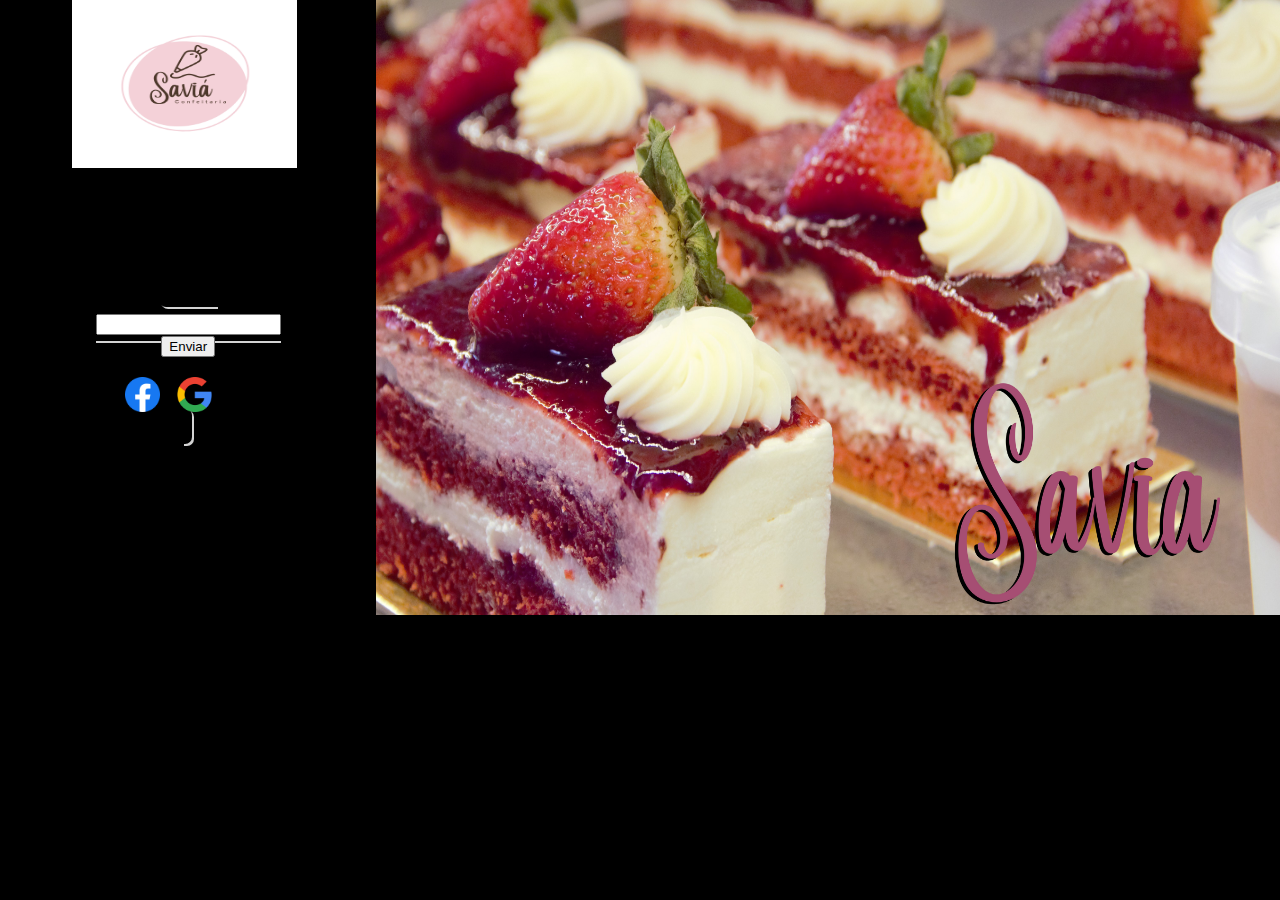
<file: index.html>
<?php
    session_star()
?>
<!DOCTYPE html>
<html lang="en">
<head>
    <meta charset="UTF-8">
    <meta http-equiv="X-UA-Compatible" content="IE=edge">
    <meta name="viewport" content="width=device-width, initial-scale=1.0">
    <title>Document</title>
    <link rel="stylesheet" href="style.css">
</head>
<body>
    <div class="container">

        <section class="wallpaper">
            <img src="imagemfundo.png" alt="">
        </section>

        <div class="login__logo">
            <img src="logo.png" alt="">
            <h2>Fazer Login</h2>
        </div>
        <div class="fazerlogin">
        <form action="" method="POST" action="autenticacao.php" class="enviardados">
                    <label class="input" id="password" for = "login">Nome:<br/>
                    <input class="inputsenha" id="username" type = "text" name="login"><br/>
                <center><input id="botao" type = "submit" value = "Enviar"></center>
        </form>
        <div class="redessociais">
            <img src="facebooklogo.png" alt="">
            <img src="googlelogo.png" alt="">
            <img src="applelogo.png" alt="">
        </div>
        </div>

    </div>        
</body>
</html>
</file>
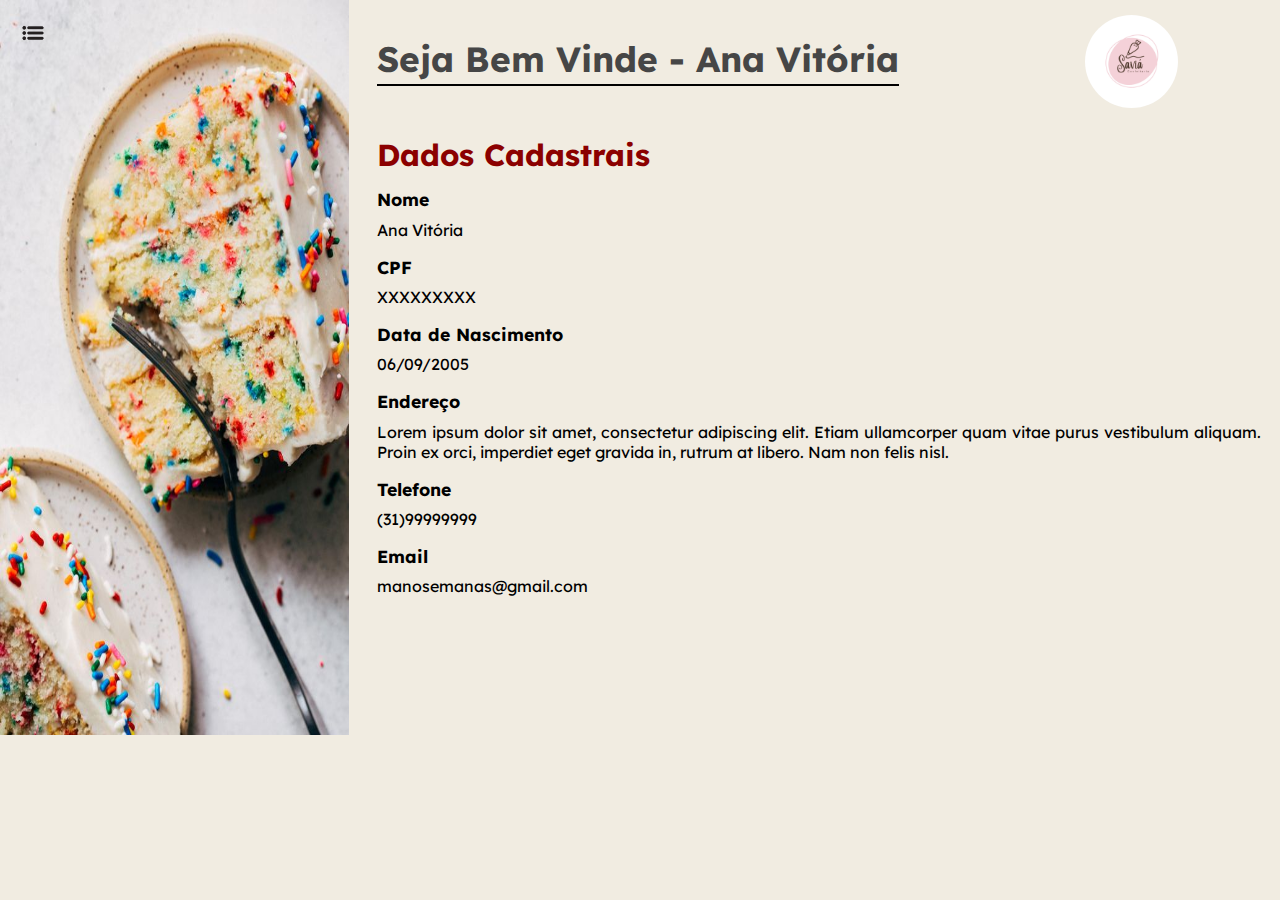
<file: ana.html>
<!DOCTYPE html>
<html lang="en">
<head>
    <meta charset="UTF-8">
    <meta http-equiv="X-UA-Compatible" content="IE=edge">
    <meta name="viewport" content="width=device-width, initial-scale=1.0">
    <title>Pagina 1 - Ana</title>
    <link rel="stylesheet" href="style2.css">
    <link rel="stylesheet" href="style4.css">
    <section id="menu-retratil">
        <input type="checkbox" id="check">
        <label id="icone" for="check"><img src="icone.png"></label>
        <div class="barra">
            <div id="nav">
                <a href="index.html"><div class="link">Login</div></a>
                <a href="ana.html"><div class="link">Dados Cadastrados</div></a>
                <a href="ana2.html"><div class="link">Doces Favoritos</div></a>
            </div>
        </div>
    </section>
</head>
<body>
    <div class="container">
        <div class="wallpaper">
            <img src="wallpaper-entrada.jpg" alt="">
        </div>
        <div class="conteudo">
            <div class="cabecalho">
            <h1 class="title">Seja Bem Vinde - Ana Vitória </h1>
            <img src="logo.png" alt="">
            </div>
            <h2 id="title_dadoscadastraias">Dados Cadastrais</h2>
            <h2>Nome</h2>
            <p>Ana Vitória</p>
            <h2>CPF</h2>
            <p>XXXXXXXXX</p>
            <h2>Data de Nascimento</h2>
            <p>06/09/2005</p>
            <h2>Endereço</h2>
            <p>Lorem ipsum dolor sit amet, consectetur adipiscing elit. Etiam ullamcorper quam vitae purus vestibulum aliquam. Proin ex orci, imperdiet eget gravida in, rutrum at libero. Nam non felis nisl. </p>
            <h2>Telefone</h2>
            <p>(31)99999999</p>
            <h2>Email</h2>
            <p>manosemanas@gmail.com</p>
        </div>
      </div>
</body>
</html>
</file>
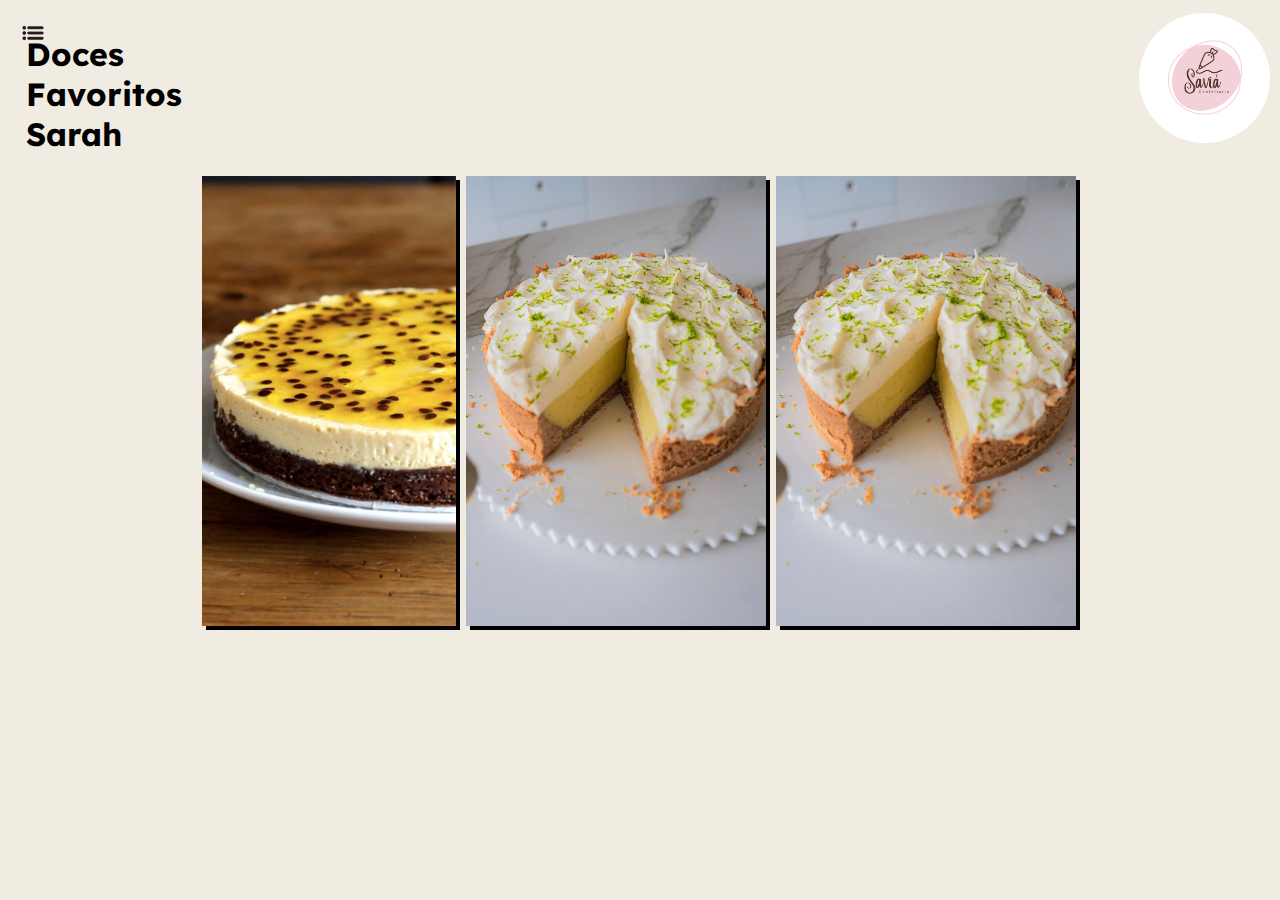
<file: ana2.html>
<!DOCTYPE html>
<html lang="en">
<head>
    <meta charset="UTF-8">
    <meta http-equiv="X-UA-Compatible" content="IE=edge">
    <meta name="viewport" content="width=device-width, initial-scale=1.0">
    <title>Pagina 2 - Ana</title>
    <link rel="stylesheet" href="style3.css">
    <link rel="stylesheet" href="style4.css">
</head>
<body>

    <section id="menu-retratil">
        <input type="checkbox" id="check">
        <label id="icone" for="check"><img src="icone.png"></label>
        <div class="barra">
            <div id="nav">
                <a href="index.html"><div class="link">Login</div></a>
                <a href="ana.html"><div class="link">Dados Cadastrados</div></a>
                <a href="ana2.html"><div class="link">Doces Favoritos</div></a>
            </div>
        </div>
    </section>
    <div class="cabecalho">
        <h1 class="title">Doces Favoritos Sarah </h1>
        <img src="logo.png" alt="">
        </div>
    <div class="imagens">
        <img id="imagem1"src="1819392060e496e9f50ed1d7c39288bc.jpg" alt="">
        <img src="docefavorito.jpg" alt="">
        <img src="docefavorito.jpg" alt="">
    </div>
</body>
</html>
</file>
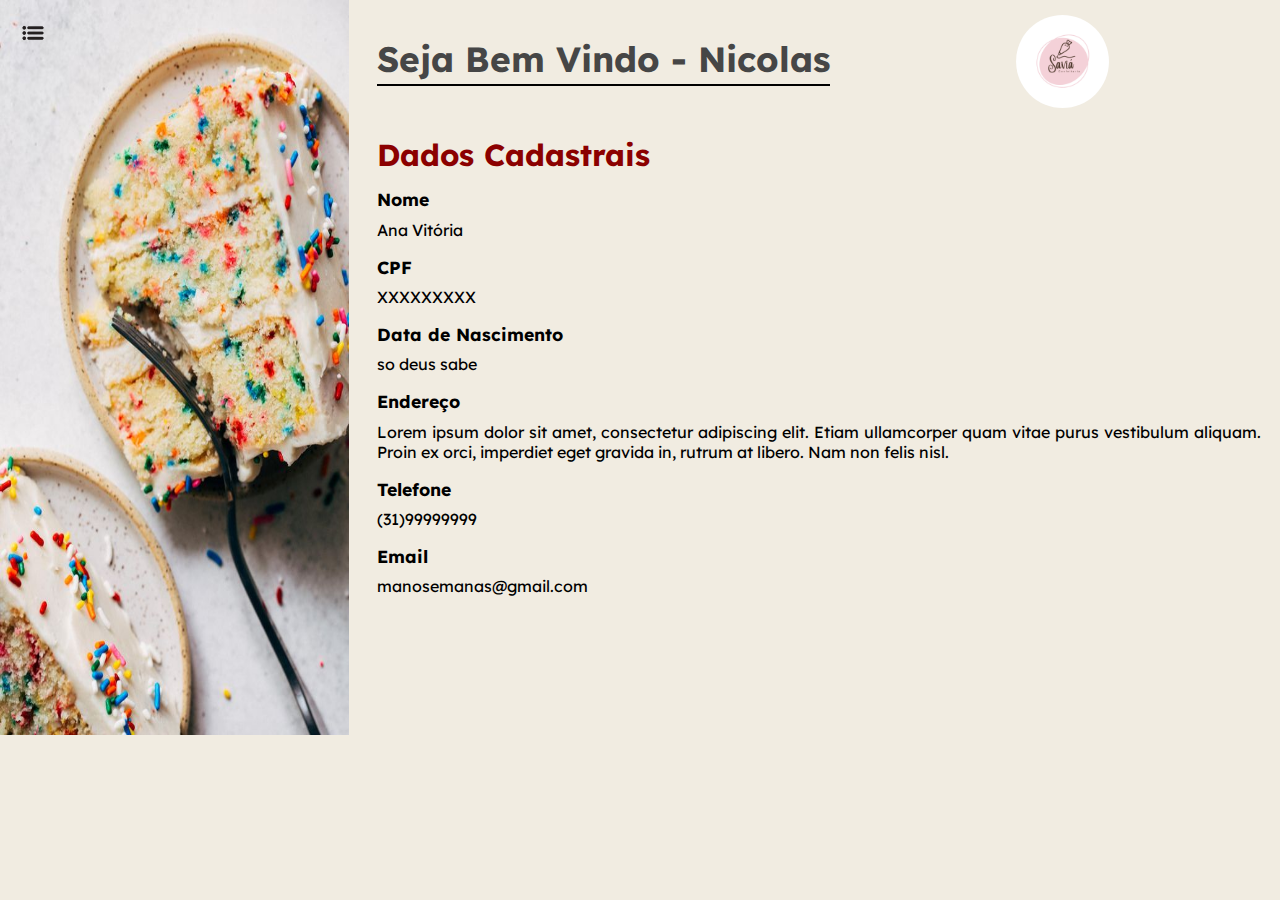
<file: nicolas.html>
<!DOCTYPE html>
<html lang="en">
<head>
    <meta charset="UTF-8">
    <meta http-equiv="X-UA-Compatible" content="IE=edge">
    <meta name="viewport" content="width=device-width, initial-scale=1.0">
    <title>Pagina 1 - Nicolas</title>
    <link rel="stylesheet" href="style2.css">
    <link rel="stylesheet" href="style4.css">
    <section id="menu-retratil">
        <input type="checkbox" id="check">
        <label id="icone" for="check"><img src="icone.png"></label>
        <div class="barra">
            <div id="nav">
                <a href="index.html"><div class="link">Login</div></a>
                <a href="nicolas.html"><div class="link">Dados Cadastrados</div></a>
                <a href="nicolas2.html"><div class="link">Doces Favoritos</div></a>
            </div>
        </div>
    </section>
</head>
<body>
    <div class="container">
        <div class="wallpaper">
            <img src="wallpaper-entrada.jpg" alt="">
        </div>
        <div class="conteudo">
            <div class="cabecalho">
            <h1 class="title">Seja Bem Vindo - Nicolas </h1>
            <img src="logo.png" alt="">
            </div>
            <h2 id="title_dadoscadastraias">Dados Cadastrais</h2>
            <h2>Nome</h2>
            <p>Ana Vitória</p>
            <h2>CPF</h2>
            <p>XXXXXXXXX</p>
            <h2>Data de Nascimento</h2>
            <p>so deus sabe</p>
            <h2>Endereço</h2>
            <p>Lorem ipsum dolor sit amet, consectetur adipiscing elit. Etiam ullamcorper quam vitae purus vestibulum aliquam. Proin ex orci, imperdiet eget gravida in, rutrum at libero. Nam non felis nisl. </p>
            <h2>Telefone</h2>
            <p>(31)99999999</p>
            <h2>Email</h2>
            <p>manosemanas@gmail.com</p>
        </div>
      </div>
</body>
</html>
</file>
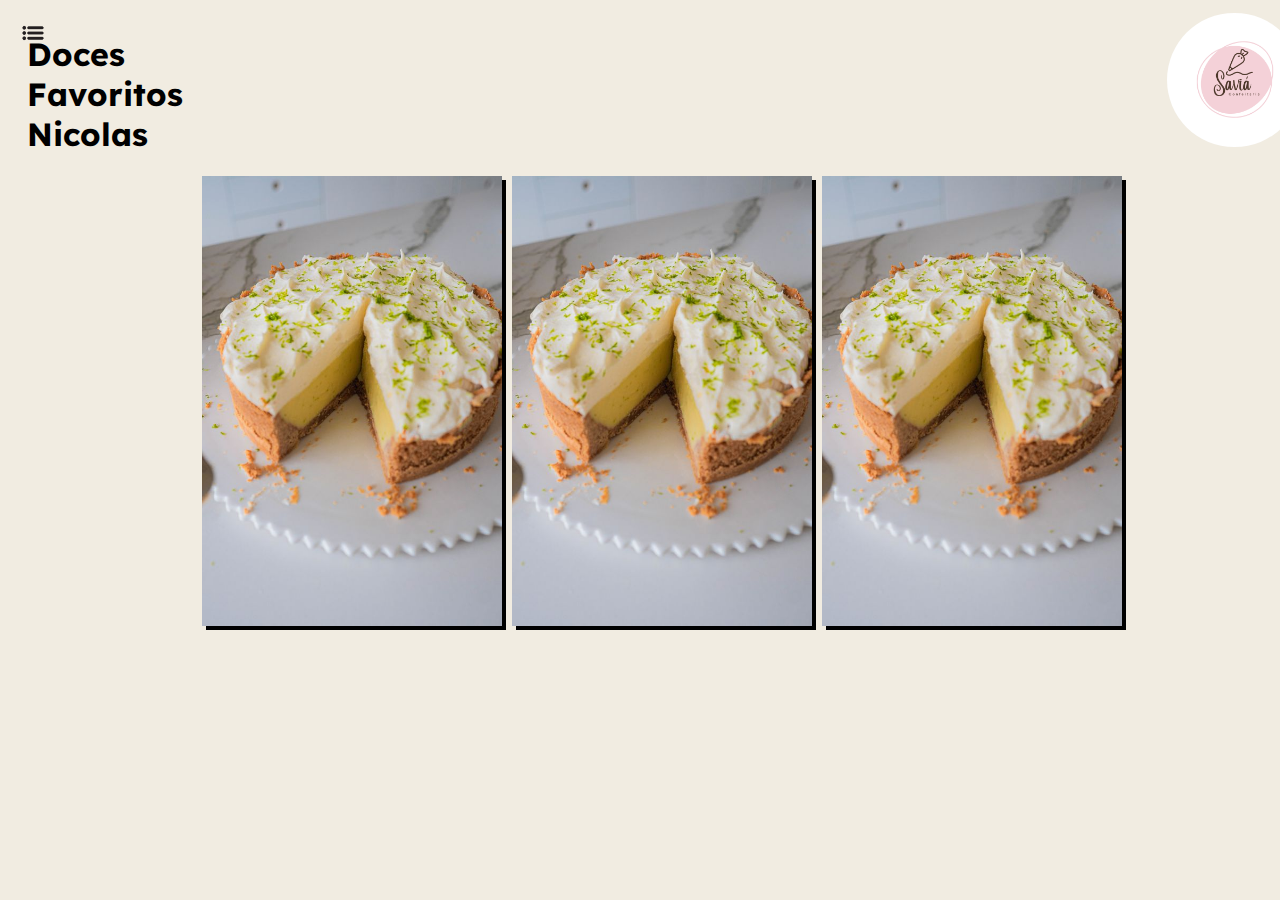
<file: nicolas2.html>
<!DOCTYPE html>
<html lang="en">
<head>
    <meta charset="UTF-8">
    <meta http-equiv="X-UA-Compatible" content="IE=edge">
    <meta name="viewport" content="width=device-width, initial-scale=1.0">
    <title>Pagina 2 - Nicolas</title>
    <link rel="stylesheet" href="style3.css">
    <link rel="stylesheet" href="style4.css">
</head>
<body>

    <section id="menu-retratil">
        <input type="checkbox" id="check">
        <label id="icone" for="check"><img src="icone.png"></label>
        <div class="barra">
            <div id="nav">
                <a href="index.html"><div class="link">Login</div></a>
                <a href="nicolas.html"><div class="link">Dados Cadastrados</div></a>
                <a href="nicolas2.html"><div class="link">Doces Favoritos</div></a>
            </div>
        </div>
    </section>
    <div class="cabecalho">
        <h1 class="title">Doces Favoritos Nicolas </h1>
        <img src="logo.png" alt="">
        </div>
    <div class="imagens">
        <img id="imagem1"src="docefavorito.jpg" alt="">
        <img src="docefavorito.jpg" alt="">
        <img src="docefavorito.jpg" alt="">
    </div>
</body>
</html>
</file>
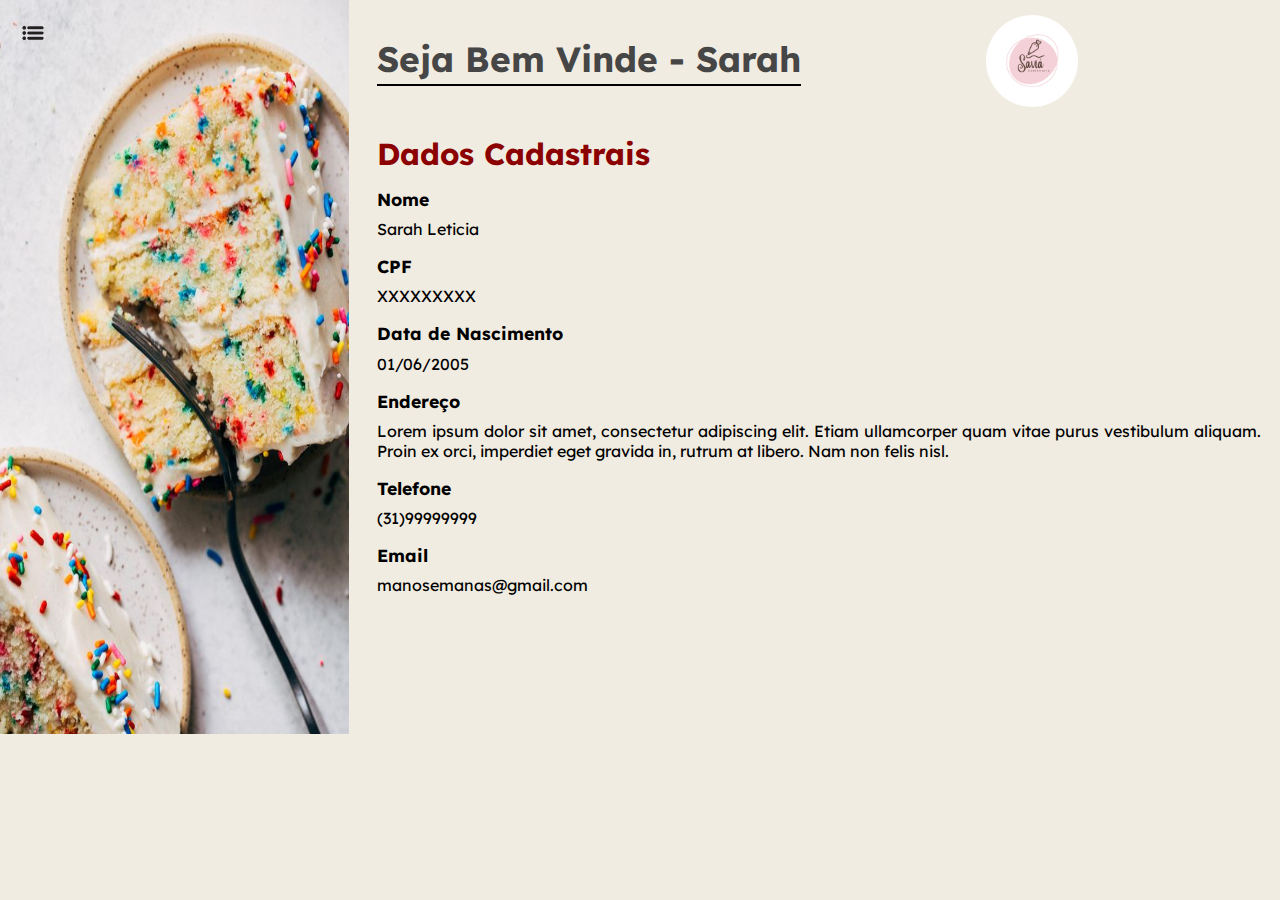
<file: sarah.html>
<!DOCTYPE html>
<html lang="en">
<head>
    <meta charset="UTF-8">
    <meta http-equiv="X-UA-Compatible" content="IE=edge">
    <meta name="viewport" content="width=device-width, initial-scale=1.0">
    <title>Pagina 1 - Sarah</title>
    <link rel="stylesheet" href="style2.css">
    <link rel="stylesheet" href="style4.css">
    <section id="menu-retratil">
        <input type="checkbox" id="check">
        <label id="icone" for="check"><img src="icone.png"></label>
        <div class="barra">
            <div id="nav">
                <a href="index.html"><div class="link">Login</div></a>
                <a href="sarah.html"><div class="link">Dados Cadastrados</div></a>
                <a href="sarah2.html"><div class="link">Doces Favoritos</div></a>
            </div>
        </div>
    </section>
</head>
<body>
    <div class="container">
        <div class="wallpaper">
            <img src="wallpaper-entrada.jpg" alt="">
        </div>
        <div class="conteudo">
            <div class="cabecalho">
            <h1 class="title">Seja Bem Vinde - Sarah </h1>
            <img src="logo.png" alt="">
            </div>
            <h2 id="title_dadoscadastraias">Dados Cadastrais</h2>
            <h2>Nome</h2>
            <p>Sarah Leticia</p>
            <h2>CPF</h2>
            <p>XXXXXXXXX</p>
            <h2>Data de Nascimento</h2>
            <p>01/06/2005</p>
            <h2>Endereço</h2>
            <p>Lorem ipsum dolor sit amet, consectetur adipiscing elit. Etiam ullamcorper quam vitae purus vestibulum aliquam. Proin ex orci, imperdiet eget gravida in, rutrum at libero. Nam non felis nisl. </p>
            <h2>Telefone</h2>
            <p>(31)99999999</p>
            <h2>Email</h2>
            <p>manosemanas@gmail.com</p>
        </div>
      </div>
</body>
</html>
</file>
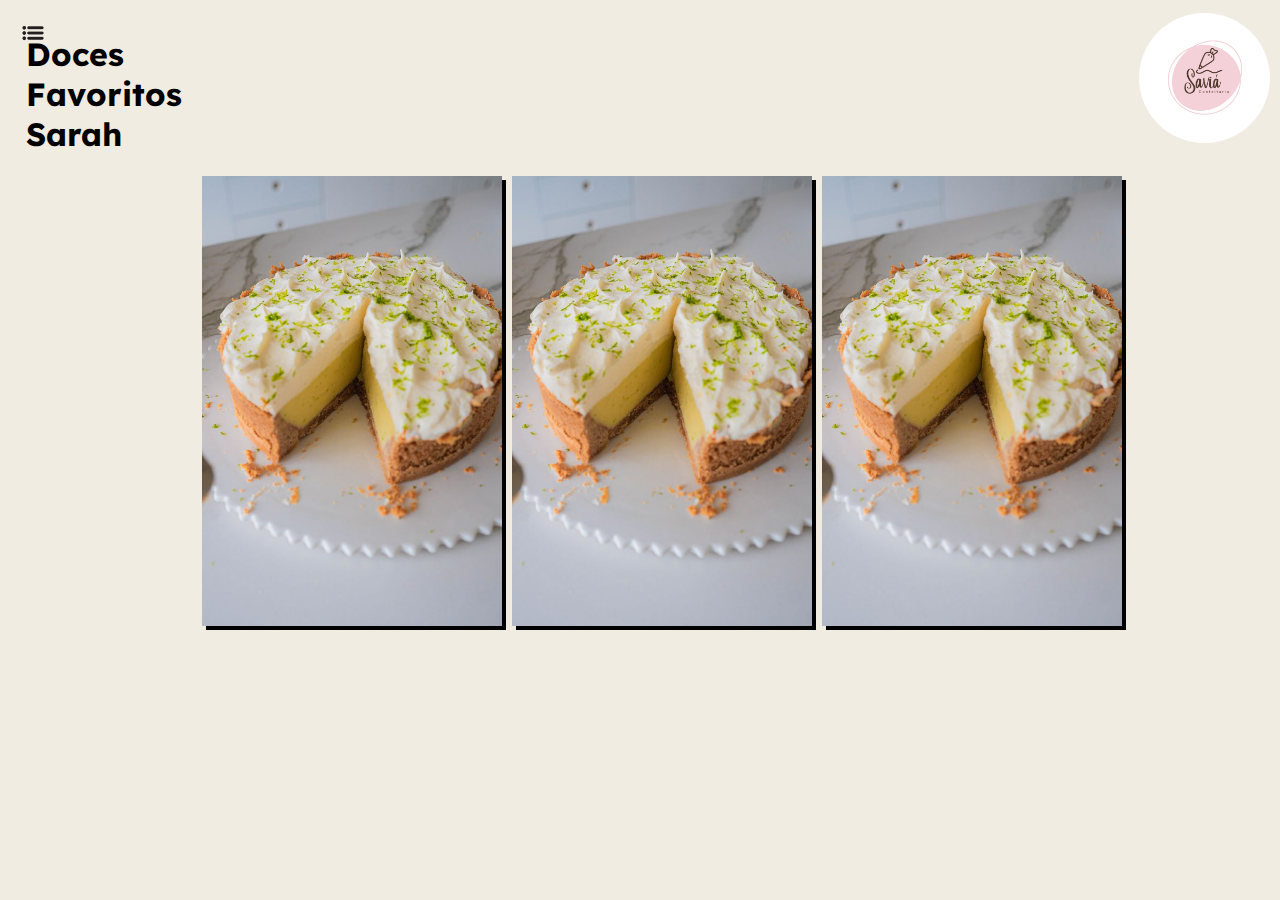
<file: sarah2.html>
<!DOCTYPE html>
<html lang="en">
<head>
    <meta charset="UTF-8">
    <meta http-equiv="X-UA-Compatible" content="IE=edge">
    <meta name="viewport" content="width=device-width, initial-scale=1.0">
    <title>Pagina 2 - Ana</title>
    <link rel="stylesheet" href="style3.css">
    <link rel="stylesheet" href="style4.css">
</head>
<body>

    <section id="menu-retratil">
        <input type="checkbox" id="check">
        <label id="icone" for="check"><img src="icone.png"></label>
        <div class="barra">
            <div id="nav">
                <a href="index.html"><div class="link">Login</div></a>
                <a href="sarah.html"><div class="link">Dados Cadastrados</div></a>
                <a href="sarah2.html"><div class="link">Doces Favoritos</div></a>
            </div>
        </div>
    </section>
    <div class="cabecalho">
        <h1 class="title">Doces Favoritos Sarah </h1>
        <img src="logo.png" alt="">
        </div>
    <div class="imagens">
        <img id="imagem1"src="docefavorito.jpg" alt="">
        <img src="docefavorito.jpg" alt="">
        <img src="docefavorito.jpg" alt="">
    </div>
</body>
</html>
</file>
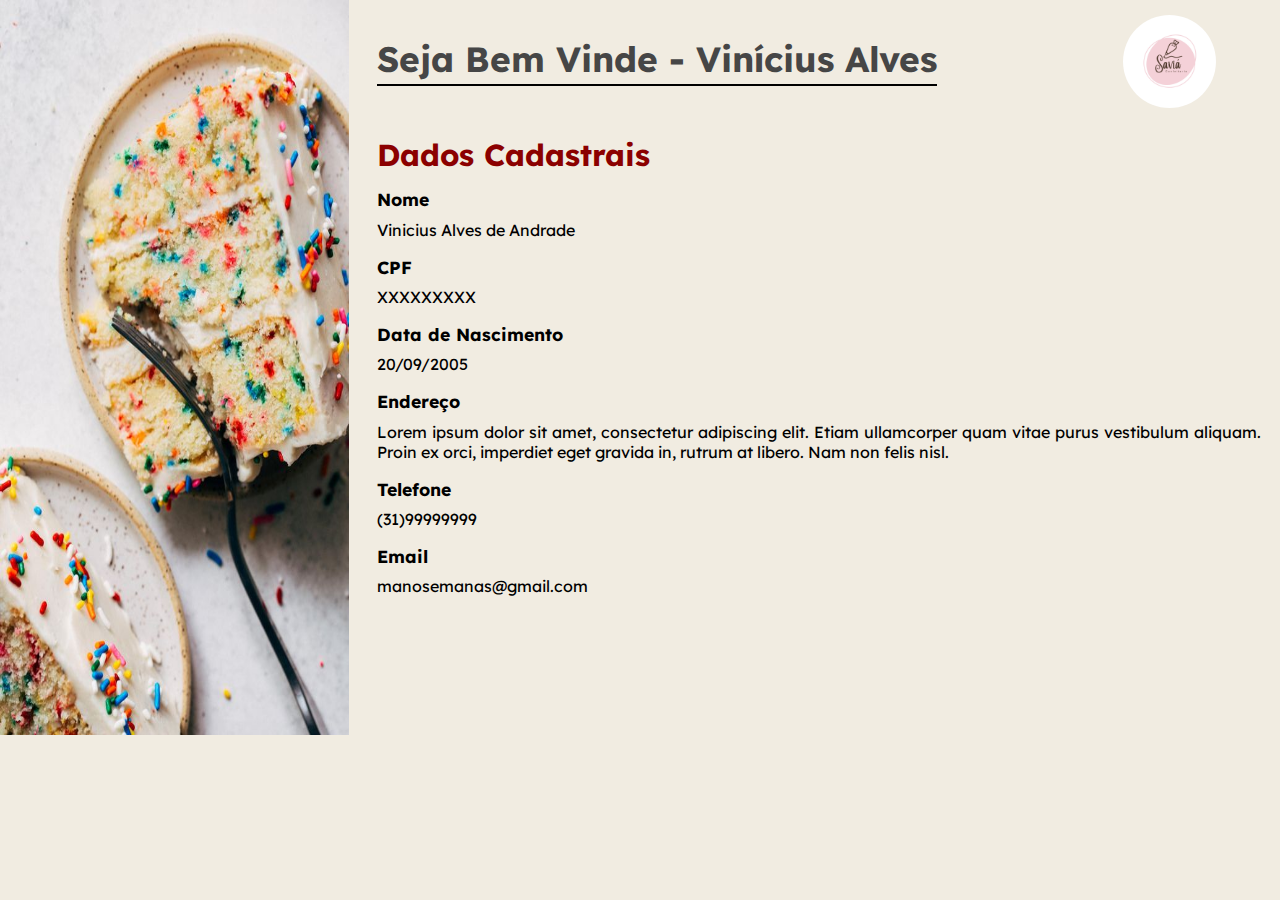
<file: vinicius.html>
<!DOCTYPE html>
<html lang="en">
<head>
    <meta charset="UTF-8">
    <meta http-equiv="X-UA-Compatible" content="IE=edge">
    <meta name="viewport" content="width=device-width, initial-scale=1.0">
    <title>Pagina 1 - Vinicius</title>
    <link rel="stylesheet" href="style2.css">
</head>
<body>
    <div class="container">
        <div class="wallpaper">
            <img src="wallpaper-entrada.jpg" alt="">
        </div>
        <div class="conteudo">
            <div class="cabecalho">
            <h1 class="title">Seja Bem Vinde - Vinícius Alves </h1>
            <img src="logo.png" alt="">
            </div>
            <h2 id="title_dadoscadastraias">Dados Cadastrais</h2>
            <h2>Nome</h2>
            <p>Vinicius Alves de Andrade</p>
            <h2>CPF</h2>
            <p>XXXXXXXXX</p>
            <h2>Data de Nascimento</h2>
            <p>20/09/2005</p>
            <h2>Endereço</h2>
            <p>Lorem ipsum dolor sit amet, consectetur adipiscing elit. Etiam ullamcorper quam vitae purus vestibulum aliquam. Proin ex orci, imperdiet eget gravida in, rutrum at libero. Nam non felis nisl. </p>
            <h2>Telefone</h2>
            <p>(31)99999999</p>
            <h2>Email</h2>
            <p>manosemanas@gmail.com</p>
        </div>
      </div>
</body>
</html>
</file>
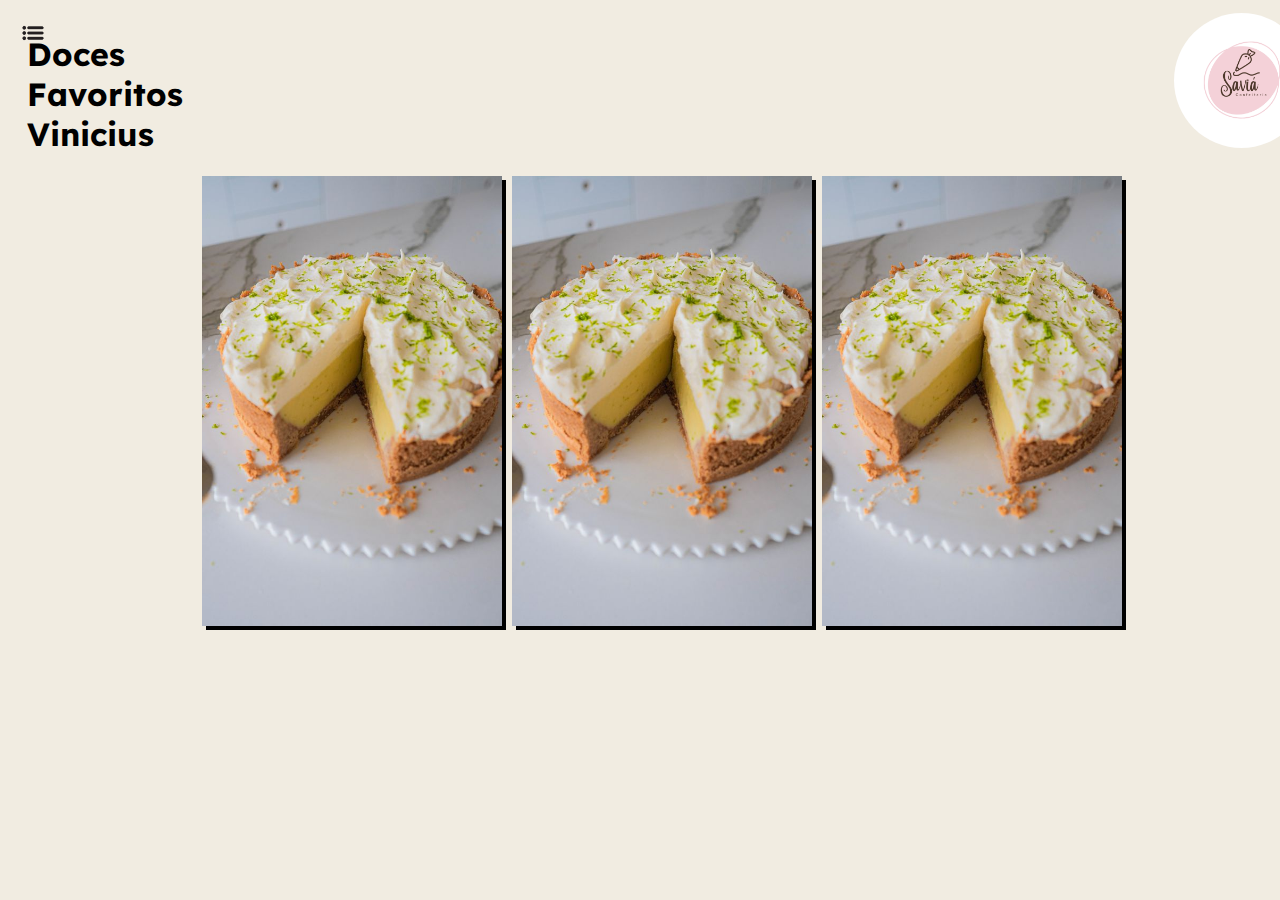
<file: vinicius2.html>
<!DOCTYPE html>
<html lang="en">
<head>
    <meta charset="UTF-8">
    <meta http-equiv="X-UA-Compatible" content="IE=edge">
    <meta name="viewport" content="width=device-width, initial-scale=1.0">
    <title>Document</title>
    <link rel="stylesheet" href="style3.css">
    <link rel="stylesheet" href="style4.css">
</head>
<body>
    <section id="menu-retratil">
        <input type="checkbox" id="check">
        <label id="icone" for="check"><img src="icone.png"></label>
        <div class="barra">
            <div id="nav">
                <a href="index.html"><div class="link">Login</div></a>
                <a href="vinicius.html"><div class="link">Dados Cadastrados</div></a>
                <a href="vinicius2.html"><div class="link">Doces Favoritos</div></a>
            </div>
        </div>
    </section>
    <div class="cabecalho">
        <h1 class="title">Doces Favoritos Vinicius </h1>
        <img src="logo.png" alt="">
        </div>
    <div class="imagens">
        <img id="imagem1"src="docefavorito.jpg" alt="">
        <img src="docefavorito.jpg" alt="">
        <img src="docefavorito.jpg" alt="">
    </div>
</body>
</html>
</file>
<file: style.css>
@import url('https://fonts.googleapis.com/css2?family=Lexend+Deca:wght@300;400;500;600;700&display=swap');
body {
  overflow: hidden;
  margin: 0;
  background-color: black;
  font-family: 'Lexend Deca', sans-serif;

}
.container {
    display: grid; 
    grid-template-columns: 2fr 0.8fr 1fr 1fr 1fr 1fr; 
    grid-template-rows: 2fr 0.4fr 1fr 1fr; 
    gap: 0px 0px; 
    grid-template-areas: 
      "login__logo wallpaper wallpaper wallpaper wallpaper wallpaper"
      "login__logo wallpaper wallpaper wallpaper wallpaper wallpaper"
      "fazerlogin wallpaper wallpaper wallpaper wallpaper wallpaper"
      "fazerlogin wallpaper wallpaper wallpaper wallpaper wallpaper"; 
  }
  .wallpaper { 
    grid-area: wallpaper; 
    margin: 0;
    width: 100%;
    height: 100%;
  }
  .wallpaper img {
    width: 100%;
    height: 120%;
    margin: 0;
  }
  .fazerlogin { grid-area: fazerlogin; }

  .login__logo {
    grid-area: login__logo;
  }
  .login__logo img {
    width: 60%;
    height: 60%;
    margin-left: 19%;
  }
  .fazerlogin {
    text-align: center;
    margin-top: 0;
  }
  .login__logo h2 {
    color: var(--deep-grey);
    font-size: 1.8em;
    text-align: center;
    margin-top: 0;
    margin-bottom: 0;
  }
  .inputsenha {
    margin-top: 4%;
  }
  .fazerlogin label {
    width: 52vh;
    height: 8vh;
    color: var(--deep-grey);
    border: none;
    border-radius: 7px;
    padding: 8px;
  }
  input::placeholder{
    font-family: 'Lexend Deca', sans-serif;
    font-weight: 600;
    font-style: bold;
    font-size: 110%;
    padding-left: 20px;
    text-align: left;
  }
  label{
    box-shadow: 2px 2px 0px rgb(211, 211, 211);
    font-family: 'Lexend Deca', sans-serif;
    color: black;
    font-weight: 700;
    text-align: center;
  }
  .fazerlogin img {
    margin-inline-start: 12px;
    width: 35px;
    height: 35px;
    margin-top: 20px;
  }
</file>
<file: style2.css>
@import url('https://fonts.googleapis.com/css2?family=Lexend+Deca:wght@300;400;500;600;700&display=swap');

body {
    margin: 0;
    font-family: 'Lexend Deca' , sans-serif;
    overflow-y: hidden;
    background-color: rgb(241, 236, 225);
}
.wallpaper { 
    grid-area: wallpaper; 
    margin: 0;
    width: 100%;
    height: 100%;
  }
  .wallpaper img {
    width: 100%;
    height: 120%;
    margin: 0;
  }
.container {  display: grid;
    grid-template-columns: 0.5fr 1fr 1fr 1fr 1fr 1fr;
    grid-template-rows: 1fr 1fr 1fr 1fr;
    gap: 0px 0px;
    grid-auto-flow: row;
    grid-template-areas:
      "wallpaper wallpaper conteudo conteudo conteudo conteudo"
      "wallpaper wallpaper conteudo conteudo conteudo conteudo"
      "wallpaper wallpaper conteudo conteudo conteudo conteudo"
      "wallpaper wallpaper conteudo conteudo conteudo conteudo";
  }
  
  .wallpaper { grid-area: wallpaper; }
  
  .conteudo { grid-area: conteudo; }

  .title{
    color: rgb(70, 70, 70);
    margin-left: 3%;
    margin-top: 4%;
    font-size: 220%;
    box-shadow: 0px 2px 0px black;
  }
  .cabecalho{
    display: inline-flex;
  }
  .cabecalho img {
    height: 10%;
    width: 10%;
    margin-top: 1.6%;
    margin-left: 20%;
    border-radius: 300px;
  }
  .conteudo h2 {
    color: black;
    margin-left: 3%;
    margin-bottom: 1%;
    font-size: 110%;
  }
  .conteudo p{
    text-align: justify;
    margin-left: 3%;
    margin-top: 1%;
    margin-right: 2%;
  }
  #title_dadoscadastraias{
    color: darkred;
    margin-left: 3%;
    margin-top: 3%;
    font-size: 190%;
  }
</file>
<file: style4.css>
#menu-retratil{
    overflow-y: scroll;
}
#check{
    display: none;
}
#icone{
    cursor: pointer;
    padding: 15px;
    position: absolute;
    z-index: 1;
}
#icone img{
    width: 7%;
    height: 5%;
}
.barra{
    background-color: rgb(250, 131, 151);
    height: 100%;
    width: 300px;
    position: absolute;
    transition: all 0.2s linear;
    left: -300px;
    border-radius: 5px;
    font-style: italic;
}
#nav{
    width: 100%;
    position: absolute;
    top: 60px;
}
#nav a{
    text-decoration: none;
}
.link{
    background-color: rgb(240, 90, 115);
    padding: 20px;
    font-family:'Merriweather', serif;
    font-size: 12pt;
    transition: all 0.2s linear;
    color: black;
    border-bottom: 2px solid gray;
    opacity: 0;
    margin-top: 200px;
    font-weight: 400;
}
.link:hover{
    background-color: rgb(209, 156, 209);
}
#check:checked ~ .barra{
    transform: translateX(300px);
}
#check:checked ~ .barra #nav a .link{
    opacity: 1;
    margin-top: 0;
    transition-delay: 0.2s;
}
</file>
<file: style3.css>
@import url('https://fonts.googleapis.com/css2?family=Lexend+Deca:wght@300;400;500;600;700&display=swap');

body {
    margin: 0;
    font-family: 'Lexend Deca' , sans-serif;
    background-color: rgb(241, 236, 225);
}
.cabecalho{
    display: inline-flex;
    margin-top: 1%;
}
.cabecalho img{
    margin-left: 110%;
    height: 15%;
    width: 15%;
    border-radius: 400px;
}
.cabecalho h1{
    margin-left: 3%;
    text-align: left;
}
.imagens{
    gap: 10px;
    display: inline-flex;
}
.imagens img{
    height: 450px;
    width: 300px;
    box-shadow: 4px 4px 0px black;
}
#imagem1{
    margin-left: 22%;
}
</file>
